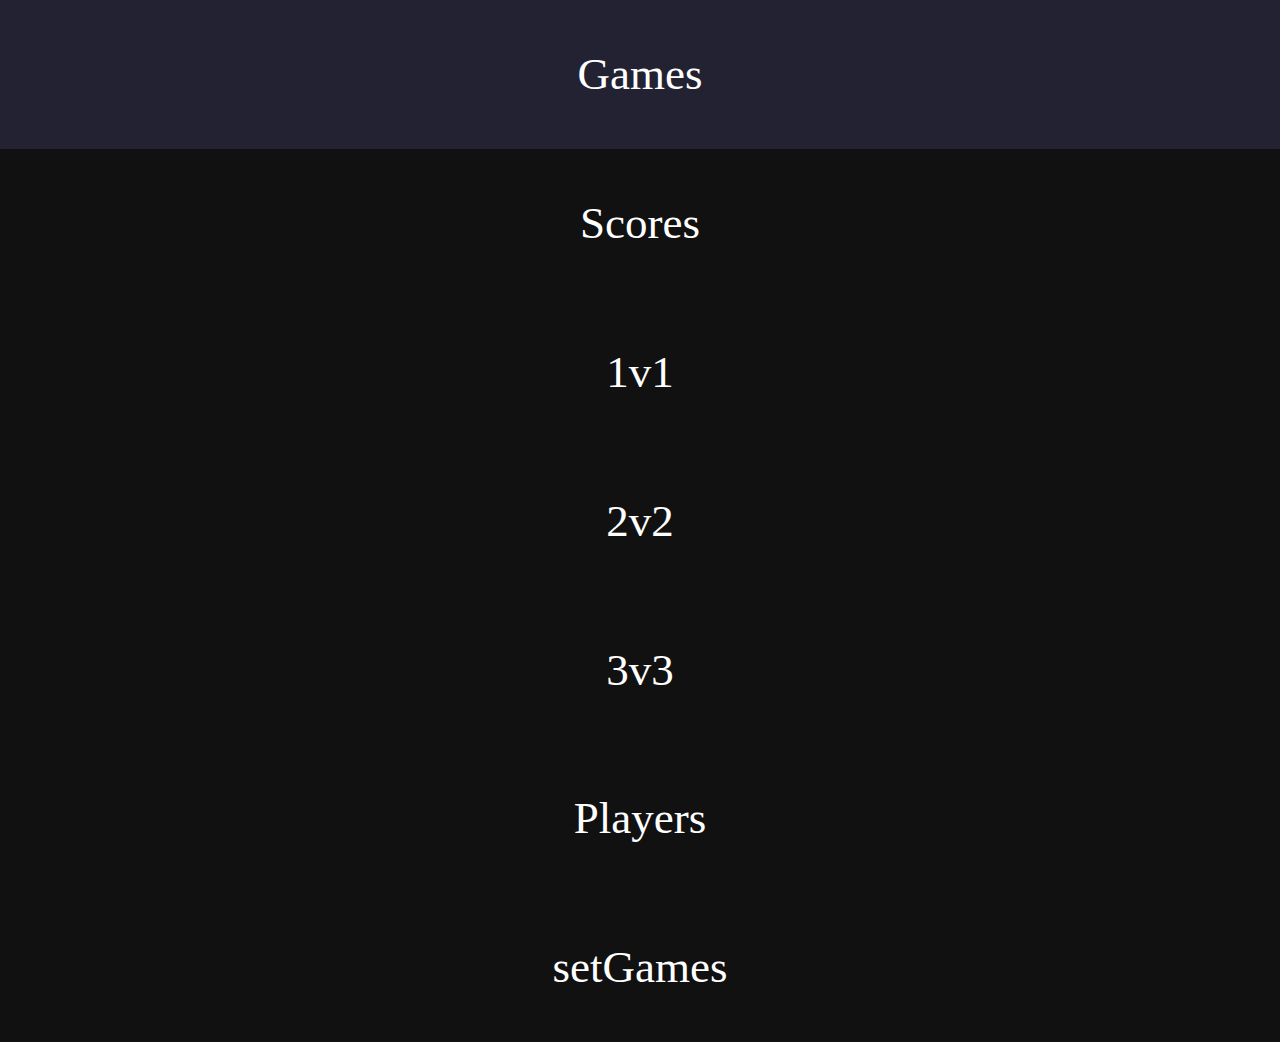
<file: index.html>
<!DOCTYPE html>
<html lang="en">

<head>
  <title>Tournament</title>
  <link rel="stylesheet" href="styles/index_styles.css">

<style>
  
</style>
</head>

  <body>
    <div class="container">
        <a href="games.html">Games</a>
        <a href="scores.html">Scores</a>
        <a href="1v1.html">1v1</a>
        <a href="2v2.html">2v2</a>
        <a href="3v3.html">3v3</a>
        <a href="players.html">Players</a>
        <a href="setGames.html">setGames</a>
    </div>
  </body>
</html>
</file>
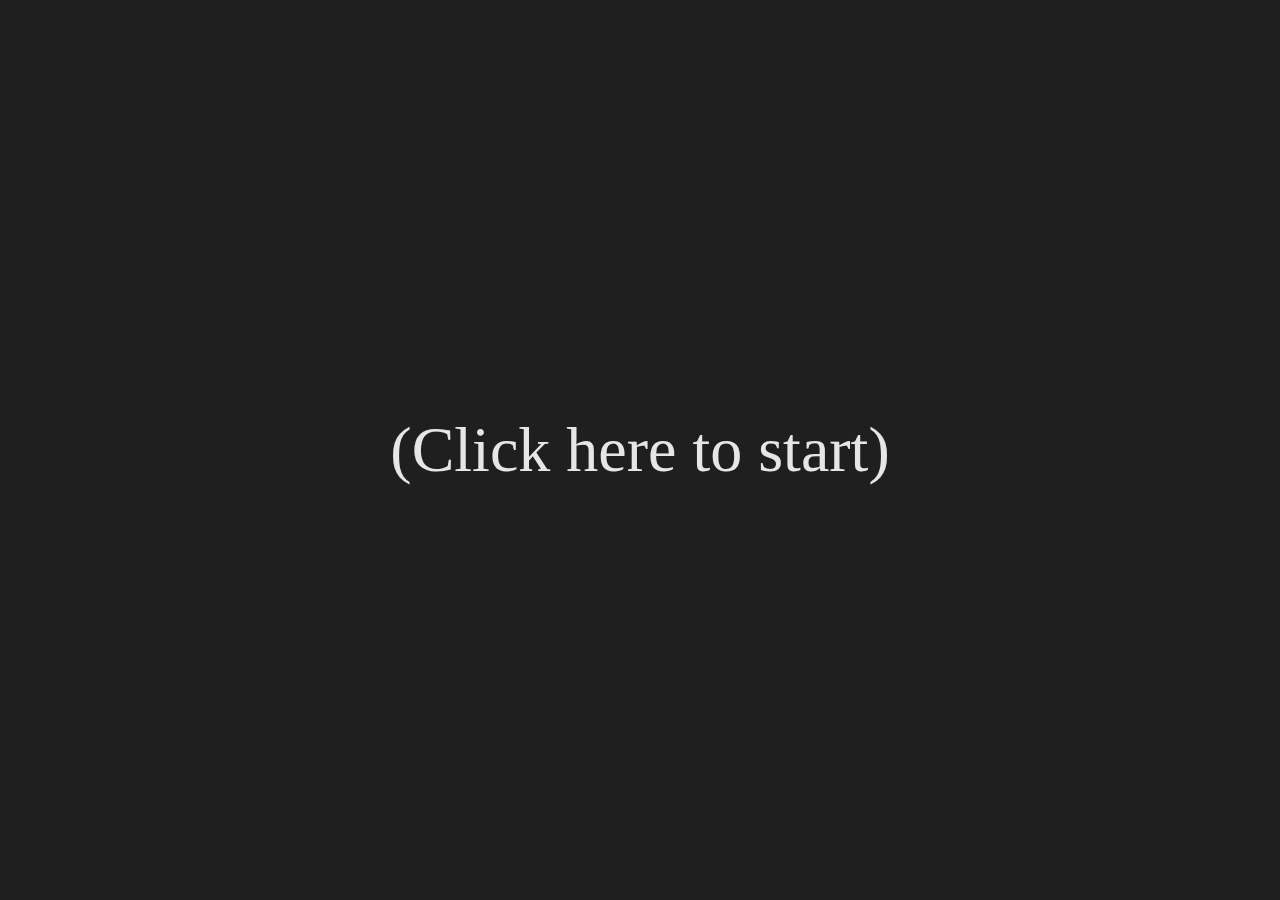
<file: games.html>
<!DOCTYPE html>
<html lang="en">

<head>
  <title>Tournament</title>
  <link rel="stylesheet" href="styles/games_styles.css">

</head>

  <body>
    <div class="card-container">
        <div class="showMode"></div>

        <button class="go" onclick="init()">(Click here to start)</button>

    </div>

    <script>
        loop = 1;
        index=0;
        mode=0;
        modeName='';
        modeCount=4;
        games=[];
        removedGames=[];
        let currentGame='';
        interval=0;

        games = [];
        
        setGames();
        makeCards();

    function makeCards(){
        let cardContainer = document.querySelector('.card-container');
        let gameCard;

        for(let i = 0 ; i < games.length ; i++){
            gameCard =    `<div class="game-container ${games[i]}-container" >
                                <div class="highlight ${games[i]}-highlight">
                                </div>
                            </div>`;

            cardContainer.innerHTML += gameCard;
        }
    }

    function getIndex(){
        if(loop>=0){           
            
            loop--;
            let same = false;
            
            do {
                same = false;
                index = Math.floor(Math.random() * games.length);
                mode = Math.floor(Math.random() * modeCount);

                    for(let i = 0 ; i < removedGames.length ; i++){
                    if( removedGames[i][0] == index &&
                        removedGames[i][1] == mode){
                        same=true;
                    }
                }
            } while(same == true);

                currentGame = games[index];          

                drawHighlight(currentGame);
                hideHighlights();
                playSound('beep'); 
        
        } else { 
           
            clearInterval(interval);

            if(mode != 3) 
                playSound(`${currentGame}`); 
    
            if(mode==0) modeName='normal';
            else if(mode==1) modeName='r';
            else if(mode==2) modeName='tt';
            else if(mode==3) modeName='ktr';

            
            removedGames.currentGame = modeName;
            console.log(removedGames);

            for(let i = 0 ; i < games.length ; i++){
                setCookie(`${games[i]}`, removedGames[i], 1); 
            }

            console.log(removedGames);

            playSound('ding');
            modeCheck(currentGame); 
            drawFullScreen(currentGame);               
        }
    }      

    class removedGames {
        game;
        mode;

        setGame(game){
            this.game=game;
        }

        setMode(mode){
            if(!this.mode.includes(mode)){
                this.mode.push(mode);
            }
        }

    }
     
    function setGames(){
        let gamesCookie= getCookie('games').split(',');
        let removedGamesCookie = getCookie('removedModes');
        let removedGamesInit=[];
        let removedCookies = [];

        if(gamesCookie.length > 10){
            for(let i = 0 ; i < gamesCookie.length ; i++){
                games.push([gamesCookie[i]]);

                let temp = getCookie(`${games[i]}`).split(',');
            
                for(let i = 0 ; i < temp.length ; i++){
                    removedCookies.push(Number(temp[i]));
                }

            }
            console.log(removedCookies);

        } else {
            setCookie('removedModes', [], 0);

            for(let i = 0 ; i < gamesCookie.length ; i++){
                games.push([gamesCookie[i]]);

                if(gamesCookie[i]=='gb' || gamesCookie[i]=='wwe'){
                    //removedGames.push([i, 1]);
                } else if(gamesCookie[i]!='ssbb') {
                    //removedGames.push([i, 3]);
                    //removedGames.push();
                }
            }
        }
    }

    function init(){
        loop = 1;
        index=0;

        let go = document.querySelector(`.go`);
        
        go.style.opacity = 0;

        for(let i = 0 ; i < games.length ; i++){
            document.querySelector(`.${games[i]}-container`).style.height='14.2857143%';
            document.querySelector(`.${games[i]}-container`).style.width='100%';
        }

        let cc = document.querySelector(`.card-container`);
        let showMode = document.querySelector(`.showMode`);
        showMode.innerText = '';
        showMode.style.opacity='0';
        cc.style.background = 'rgba(0,0,0,1)';
        
        interval = setInterval(getIndex, 100);
    }

   

    function drawHighlight(currentGame){
        let gameHighlight = document.querySelector(`.${currentGame}-highlight`);
        gameHighlight.style.opacity='.5';
        gameHighlight.style.width  ='100%';
        gameHighlight.style.height ='100%';
    }

    function hideHighlights(){
        for(let i = 0 ; i < games.length ; i++){
            if(i!=index){
                let hideHighlight = document.querySelector(`.${games[i]}-highlight`);
                hideHighlight.style.opacity='.5';
                hideHighlight.style.width  ='0';
                hideHighlight.style.height ='0';                
            }
        }
    }

    function drawFullScreen(currentGame){
        let gameHighlight = document.querySelector(`.${currentGame}-highlight`);
        gameHighlight.style.height = '0';
        currentGame = document.querySelector(`.${currentGame}-container`);
        currentGame.style.height='100%';
        currentGame.style.width='100%';

        for(let i = 0 ; i < games.length ; i++){
            if(i!=index){
                let hideContainer = document.querySelector(`.${games[i]}-container`);
                hideContainer.style.height='0';
                hideContainer.style.width='0';
            }
        }
    }

function modeCheck(currentGame){
        if(mode==1) showMode(currentGame, 'rgba(0,0,0,0.6)', '#222', '?');
        if(mode==2) showMode(currentGame, 'rgba(0,0,0,0.6)', '#2a9df4', 'TAG TEAM', `teamAlert`);
        if(mode==3) showMode(currentGame, 'rgba(0,0,0,0.6)', '#FF0000', 'KILL THE RICH', 'bodies');
}

function showMode(currentGame, backgroundColor, fontColor, text, sound){
    let go = document.querySelector(`.go`);
    let cc = document.querySelector(`.card-container`);
    let cGame = document.querySelector(`.${currentGame}-container`);
    let showMode = document.querySelector(`.showMode`);

    if(mode == 1 || mode == 2 || mode == 3) {
            showMode.style.opacity = '1';
        }

            showMode.style.background = backgroundColor;
            showMode.style.color = fontColor;
            showMode.innerText = text;

            if(mode == 2 || mode == 3) {
                playSound(sound);
            }
}

    function playSound(fileName){
        let sound = document.createElement("AUDIO");
        sound.setAttribute("src",`sounds/${fileName}.mp3`);
        sound.play(); 
    }

    function setCookie(cname, cvalue, exdays) {
  const d = new Date();
  d.setTime(d.getTime() + (exdays*24*60*60*1000));
  let expires = "expires="+ d.toUTCString();
  document.cookie = cname + "=" + cvalue + ";" + expires + ";path=/";
}

    function getCookie(cname) {
        let name = cname + "=";
        let decodedCookie = decodeURIComponent(document.cookie);
        let ca = decodedCookie.split(';');
        for(let i = 0; i <ca.length; i++) {
            let c = ca[i];
            while (c.charAt(0) == ' ') {
            c = c.substring(1);
            }
            if (c.indexOf(name) == 0) {
            return c.substring(name.length, c.length);
            }
        }
        return "";
}

    </script>
  </body>
</html>
</file>
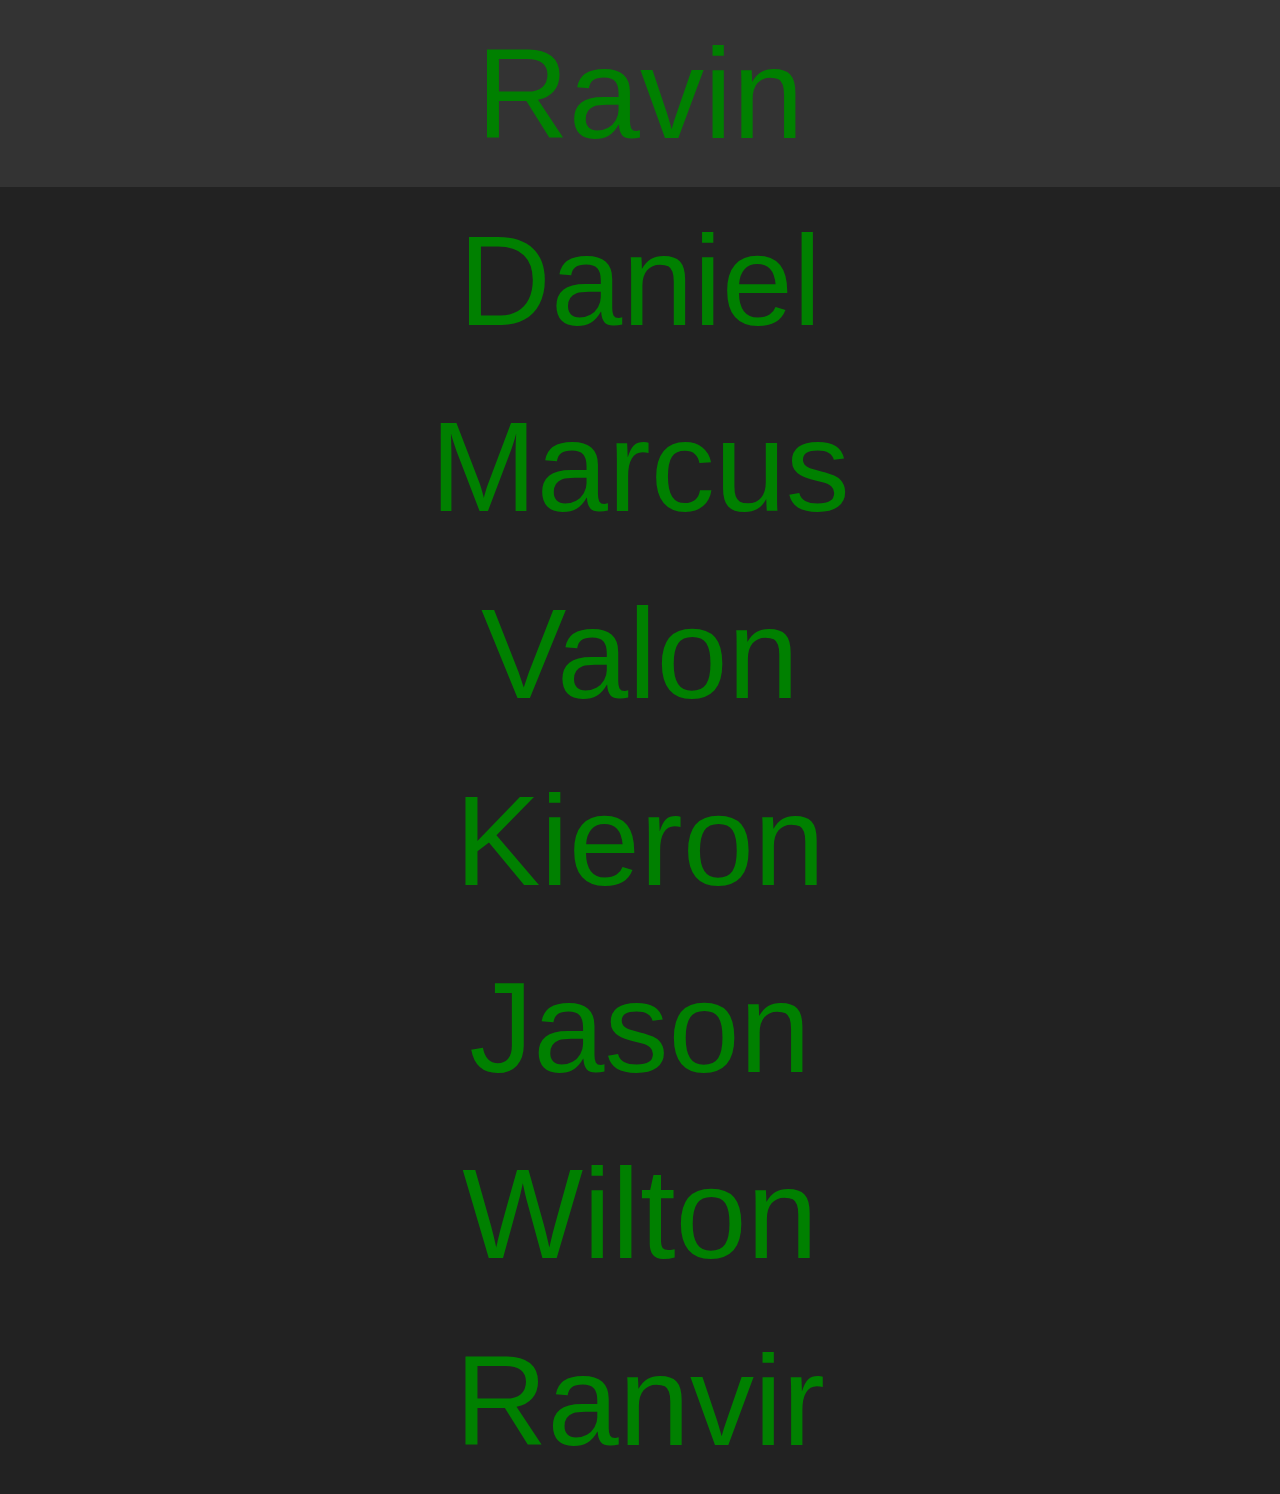
<file: players.html>
<!DOCTYPE html>
<html lang="en">

<head>
  <title>Tournament</title>
  <link rel="stylesheet" href="styles/player_styles.css">

</head>

  <body>
    
    <div class="toggles"></div>

    <script>
        loop = 50;
        index=0;
        index2=0;
        players=[];
        removedPlayers=[];

        players.push('Ravin', 'Daniel', 'Marcus', 'Valon', 'Kieron', 'Jason', 'Wilton', 'Ranvir');

        getRemovedPlayers();
        makeCards();
        playerStatus();

    function getRemovedPlayers(){
        if(getCookie('removedPlayers') != ""){

            let removedPlayersCookie = getCookie('removedPlayers').split(',');

            for(let i = 0 ; i < removedPlayersCookie.length ; i++){
                removedPlayers.push(Number(removedPlayersCookie[i]));
            }
            
        } else {
            removedPlayers=[];
        }

    }

    function makeCards(){
        let toggle = document.querySelector('.toggles');
        let toggleCard;

        for(let i = 0 ; i < players.length ; i++){
            toggleCard = `<button class="${players[i]}Toggle toggleName" 
            onclick="toggle(${i}, '${players[i]}Toggle')">
            ${players[i]}</button>`;

            toggle.innerHTML += toggleCard;
        }
    }

    function checkForRemovedNames(){
        let removedNameFound = false;

        for(let i = 0 ; i < players.length ; i++){
            if(removedPlayers.includes(i)){
                removedNameFound=true;
            }
        }

        if(!removedNameFound){
            removedPlayers = [];
        }
    }

    function toggle(index, toggleName){
        if(removedPlayers.includes(index)){
            let removalIndex = removedPlayers.indexOf(index);
            removedPlayers.splice(removalIndex, 1);
            playerStatus();
        } else {
            removedPlayers.push(index);
            playerStatus();
        }

        checkForRemovedNames();   
        passPlayers();
    }

    function passPlayers(){
        let activePlayers = [];
        let scores = [];

        for(let i = 0 ; i < players.length ; i++){
            if(!removedPlayers.includes(i)){
                activePlayers.push(players[i]);
                scores.push(4000);
            }
        }

        setCookie('players', activePlayers, 1); 
        setCookie('initPlayers', activePlayers, 1); 
        setCookie('removedPlayers', removedPlayers, 1); 

        setCookie('scores', scores, 1); 
            
    }

    function playerStatus(){
        for(let i = 0 ; i < players.length ; i++){
            if(removedPlayers.includes(i)){
                document.querySelector(`.${players[i]}Toggle`).style.color = 'grey';        

            } else {
                document.querySelector(`.${players[i]}Toggle`).style.color = 'green';        
            }
        }
    }

    function setCookie(cname, cvalue, exdays) {
  const d = new Date();
  d.setTime(d.getTime() + (exdays*24*60*60*1000));
  let expires = "expires="+ d.toUTCString();
  document.cookie = cname + "=" + cvalue + ";" + expires + ";path=/";
}

function getCookie(cname) {
        let name = cname + "=";
        let decodedCookie = decodeURIComponent(document.cookie);
        let ca = decodedCookie.split(';');
        for(let i = 0; i <ca.length; i++) {
            let c = ca[i];
            while (c.charAt(0) == ' ') {
            c = c.substring(1);
            }
            if (c.indexOf(name) == 0) {
            return c.substring(name.length, c.length);
            }
        }
        return "";
}

    </script>
  </body>
</html>
</file>
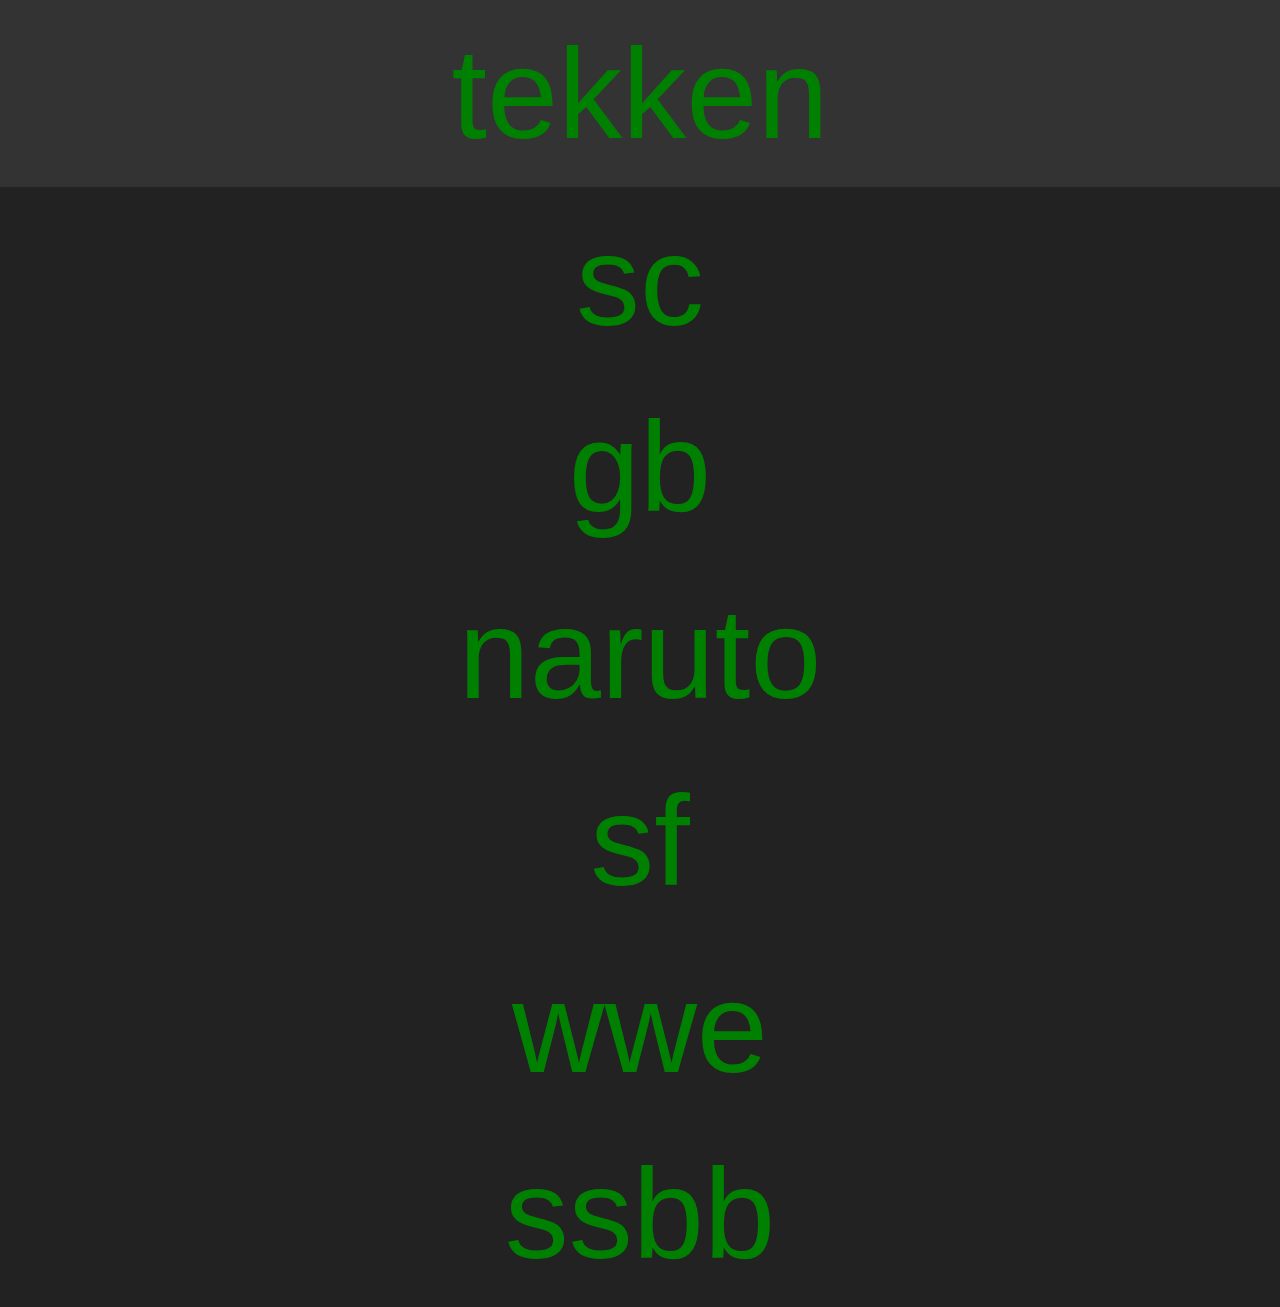
<file: setGames.html>
<!DOCTYPE html>
<html lang="en">

<head>
  <title>Tournament</title>
  <link rel="stylesheet" href="styles/player_styles.css">

</head>

  <body>
    
    <div class="toggles"></div>

    <script>
        loop = 50;
        index=0;
        index2=0;
        games=[];
        removedGames=[];

        games.push('tekken', 'sc', 'gb', 'naruto','sf', 'wwe', 'ssbb');

        getRemovedGames();
        makeCards();
        gameStatus();

    function getRemovedGames(){
        if(getCookie('removedGames') != ""){

            let removedGamesCookie = getCookie('removedGames').split(',');

            for(let i = 0 ; i < removedGamesCookie.length ; i++){
                removedGames.push(Number(removedGamesCookie[i]));
            }
            
        } else {
            removedGames=[];
        }

    }

    function makeCards(){
        let toggle = document.querySelector('.toggles');
        let toggleCard;

        for(let i = 0 ; i < games.length ; i++){
            toggleCard = `<button class="${games[i]}Toggle toggleName" 
            onclick="toggle(${i}, '${games[i]}Toggle')">
            ${games[i]}</button>`;

            toggle.innerHTML += toggleCard;
        }
    }

    function checkForRemovedGames(){
        let removedGameFound = false;

        for(let i = 0 ; i < games.length ; i++){
            if(removedGames.includes(i)){
                removedGameFound=true;
            }
        }

        if(!removedGameFound){
            removedGames = [];
        }
    }

    function toggle(index, toggleName){
        if(removedGames.includes(index)){
            let removalIndex = removedGames.indexOf(index);
            removedGames.splice(removalIndex, 1);
            gameStatus();
        } else {
            removedGames.push(index);
            gameStatus();
        }

        checkForRemovedGames();   
        passGames();
    }

    function passGames(){
        let activeGames = [];
        let scores = [];

        for(let i = 0 ; i < games.length ; i++){
            if(!removedGames.includes(i)){
                activeGames.push(games[i]);
            }
        }

        setCookie('games', activeGames, 1); 
        setCookie('removedGames', removedGames, 1); 
    }

    function gameStatus(){
        for(let i = 0 ; i < games.length ; i++){
            if(removedGames.includes(i)){
                document.querySelector(`.${games[i]}Toggle`).style.color = 'grey';        

            } else {
                document.querySelector(`.${games[i]}Toggle`).style.color = 'green';        
            }
        }
    }

    function setCookie(cname, cvalue, exdays) {
  const d = new Date();
  d.setTime(d.getTime() + (exdays*24*60*60*1000));
  let expires = "expires="+ d.toUTCString();
  document.cookie = cname + "=" + cvalue + ";" + expires + ";path=/";
}

function getCookie(cname) {
        let name = cname + "=";
        let decodedCookie = decodeURIComponent(document.cookie);
        let ca = decodedCookie.split(';');
        for(let i = 0; i <ca.length; i++) {
            let c = ca[i];
            while (c.charAt(0) == ' ') {
            c = c.substring(1);
            }
            if (c.indexOf(name) == 0) {
            return c.substring(name.length, c.length);
            }
        }
        return "";
}

    </script>
  </body>
</html>
</file>
<file: styles/index_styles.css>
html, body {
    width:100%;
    height:100%;
}
body {
    margin:0;
    padding:0;
    background-color:#222;
    color:white;
    text-align: center;

   
}

.container {
    margin:0;
    padding:0;
 

    height:100%;
    width:100%;

}

a {
    text-align: center;
    display:block;
    margin:0;
    padding:5.38vh;
    color:white;
    background-color:#111;
    border:none;
    font-family:Rockwell;
    font-size:5vh;

  
    text-decoration:none;
    color:white;
}

a:hover {
    background-color:#223;
}
</file>
<file: styles/games_styles.css>
html, body {
    height:100%;
    width:100%;
}
body {
    margin:0;
    background-color:#111;
}

.go {
    position:absolute;
    top:0;
    left:0;
    opacity:.9;
    margin:0;
    height:100%;
    width:100%;
    color:white;
    background-color:#222;
    border:none;
    cursor:pointer;
    
    font-family:Rockwell;
    font-size: 5vw;


}

.card-container {
    background:rgba(0,0,0,.5);

    position:relative;
    
    height:100%;
    width:100%;

    background-position: center;
    background-repeat: no-repeat;
    background-size: cover;
}

.tekken-container, .gb-container, .naruto-container, .sc-container, 
.sf-container, .wwe-container, .ssbb-container {
height:0%;
width:0%;

background-position: center;
background-repeat: no-repeat;
background-size: cover;
}

.game-container {
height:14.2857143%;
width:100%;
}

.tekken-container {  background-image: url('/imgs/tekken.jpg'); }
.gb-container {  background-image: url('/imgs/gb.jpg'); }
.sc-container {  background-image: url('/imgs/sc.jpg'); }
.naruto-container {  background-image: url('/imgs/naruto.jpg'); }
.sf-container {  background-image: url('/imgs/sf.jpg'); }
.wwe-container {  background-image: url('/imgs/wwe.jpg'); }
.ssbb-container {  background-image: url('/imgs/ssbb.jpg'); }

.game-container {
height:14.2857143%;
width:100%;
}

.highlight {
background-color:gold;
}

.gamePool {
    font-size:12px;
    color:white;
}

.showMode {
    position:absolute;
    display: flex;
 align-items: center;
 justify-content: center;
   
    bottom: 10px;
    
    height:100%;
    width:100%;
    margin:0;
    padding:0;

    font-family:'RodchenkoBTT';
    font-size:300px;
    word-wrap: break-word;
    -webkit-text-stroke: 10px white;
    text-align:center;
    }
</file>
<file: styles/player_styles.css>
body {
    margin:0;
    background-color:#111;
    color:white;

    font-family:Rockwell;
    font-size: 25vw;
    min-height:100%;
    width:100%;

    background-position: center;
    background-size: cover;
    background-attachment: fixed;
   
}

.toggles {
    text-align:center;
    margin:0;
    padding:0vh 0vw;
    color:white;
    background-color:#222;
    border:none;

}

.toggleName {
    font-size:10vw;;
    display:block;
    width:100%;
    text-align: center;
    margin:0;
    padding:2.21vh;
    color:green;
    background-color:#222;
    border:none;
    cursor:pointer;
}

.toggleName:hover {
    background-color: #333;
}
</file>
